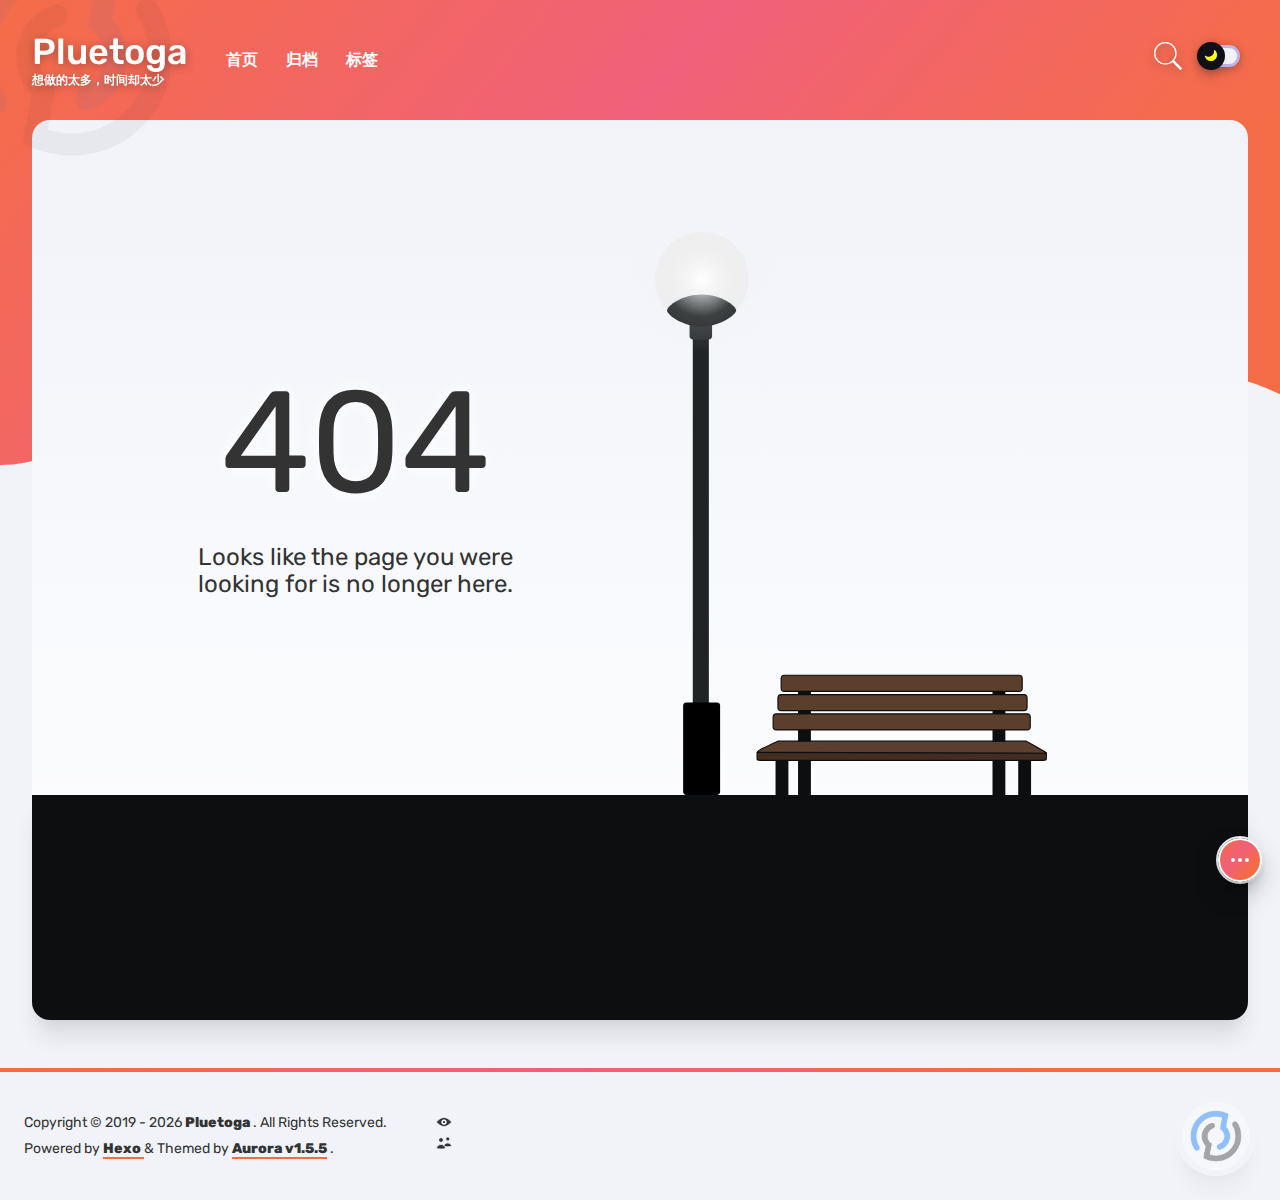
<file: archives/index.html>
<!DOCTYPE html><html lang="en"><head><!-- hexo injector head_begin start --><meta name="description" content="想做的太多，时间却太少"></meta><meta name="keywords" content="Pluetoga"></meta><meta name="author" content="Pluetoga"></meta><!-- hexo injector head_begin end --><meta charset="utf-8"><meta http-equiv="X-UA-Compatible" content="IE=edge"><meta name="viewport" content="width=device-width,initial-scale=1"><link rel="icon" href="/favicon.ico"><link href="/static/css/chunk-libs.eebac533.css" rel="stylesheet"><link href="/static/css/app.0d31776f.css" rel="stylesheet"><!-- hexo injector head_end start --><script rel="prefetch" async src="https://busuanzi.ibruce.info/busuanzi/2.3/busuanzi.pure.mini.js"></script><script rel="preload" src="https://cdn.bootcdn.net/ajax/libs/prism/1.23.0/components/prism-core.js" data-manual></script><script rel="preload" src="https://cdn.bootcdn.net/ajax/libs/prism/1.23.0/plugins/autoloader/prism-autoloader.js"></script><script rel="preload" src="https://cdn.bootcdn.net/ajax/libs/prism/1.23.0/plugins/toolbar/prism-toolbar.min.js"></script><script rel="preload" src="https://cdn.bootcdn.net/ajax/libs/prism/1.23.0/plugins/copy-to-clipboard/prism-copy-to-clipboard.min.js"></script><script rel="preload" src="https://cdn.bootcdn.net/ajax/libs/blueimp-md5/2.18.0/js/md5.min.js"></script><script rel="preload" src="https://cdn.bootcdn.net/ajax/libs/lodash.js/4.17.21/lodash.min.js"></script><link rel="stylesheet" href="https://cdn.bootcdn.net/ajax/libs/prism/1.23.0/themes/prism.min.css"/><link rel="stylesheet" href="https://cdn.bootcdn.net/ajax/libs/prism/1.23.0/plugins/toolbar/prism-toolbar.min.css"/><link rel="stylesheet" href="https://fonts.loli.net/css?family=Rubik" /><script rel="preload" src="https://cdn.bootcdn.net/ajax/libs/gitalk/1.7.2/gitalk.min.js"></script><link rel="stylesheet" href="https://cdn.bootcdn.net/ajax/libs/gitalk/1.7.2/gitalk.min.css"/><!-- hexo injector head_end end --><meta name="generator" content="Hexo 5.4.1"></head><body id="body-container"><noscript><strong>We're sorry but Aurora Blog doesn't work properly without JavaScript enabled. Please enable it to continue.</strong></noscript><div id="app"></div><script>(function(e){function t(t){for(var a,n,u=t[0],i=t[1],c=t[2],l=0,p=[];l<u.length;l++)n=u[l],Object.prototype.hasOwnProperty.call(o,n)&&o[n]&&p.push(o[n][0]),o[n]=0;for(a in i)Object.prototype.hasOwnProperty.call(i,a)&&(e[a]=i[a]);f&&f(t);while(p.length)p.shift()();return s.push.apply(s,c||[]),r()}function r(){for(var e,t=0;t<s.length;t++){for(var r=s[t],a=!0,n=1;n<r.length;n++){var u=r[n];0!==o[u]&&(a=!1)}a&&(s.splice(t--,1),e=i(i.s=r[0]))}return e}var a={},n={runtime:0},o={runtime:0},s=[];function u(e){return i.p+"static/js/"+({404:"404",about:"about",archives:"archives",categories:"categories",page:"page",post:"post",result:"result",tags:"tags"}[e]||e)+"."+{404:"00d640a8",about:"024aacd1",archives:"574ac664",categories:"90aa5475",page:"a02618ad",post:"cebfbaa4",result:"39470350",tags:"2ad613f5"}[e]+".js"}function i(t){if(a[t])return a[t].exports;var r=a[t]={i:t,l:!1,exports:{}};return e[t].call(r.exports,r,r.exports,i),r.l=!0,r.exports}i.e=function(e){var t=[],r={404:1,about:1,archives:1,categories:1,page:1,post:1,result:1,tags:1};n[e]?t.push(n[e]):0!==n[e]&&r[e]&&t.push(n[e]=new Promise((function(t,r){for(var a="static/css/"+({404:"404",about:"about",archives:"archives",categories:"categories",page:"page",post:"post",result:"result",tags:"tags"}[e]||e)+"."+{404:"1a6cd5bd",about:"32dfa3b0",archives:"c0d49bd5",categories:"10e2be12",page:"749ad047",post:"9f951a60",result:"10e2be12",tags:"10e2be12"}[e]+".css",o=i.p+a,s=document.getElementsByTagName("link"),u=0;u<s.length;u++){var c=s[u],l=c.getAttribute("data-href")||c.getAttribute("href");if("stylesheet"===c.rel&&(l===a||l===o))return t()}var p=document.getElementsByTagName("style");for(u=0;u<p.length;u++){c=p[u],l=c.getAttribute("data-href");if(l===a||l===o)return t()}var f=document.createElement("link");f.rel="stylesheet",f.type="text/css",f.onload=t,f.onerror=function(t){var a=t&&t.target&&t.target.src||o,s=new Error("Loading CSS chunk "+e+" failed.\n("+a+")");s.code="CSS_CHUNK_LOAD_FAILED",s.request=a,delete n[e],f.parentNode.removeChild(f),r(s)},f.href=o;var d=document.getElementsByTagName("head")[0];d.appendChild(f)})).then((function(){n[e]=0})));var a=o[e];if(0!==a)if(a)t.push(a[2]);else{var s=new Promise((function(t,r){a=o[e]=[t,r]}));t.push(a[2]=s);var c,l=document.createElement("script");l.charset="utf-8",l.timeout=120,i.nc&&l.setAttribute("nonce",i.nc),l.src=u(e);var p=new Error;c=function(t){l.onerror=l.onload=null,clearTimeout(f);var r=o[e];if(0!==r){if(r){var a=t&&("load"===t.type?"missing":t.type),n=t&&t.target&&t.target.src;p.message="Loading chunk "+e+" failed.\n("+a+": "+n+")",p.name="ChunkLoadError",p.type=a,p.request=n,r[1](p)}o[e]=void 0}};var f=setTimeout((function(){c({type:"timeout",target:l})}),12e4);l.onerror=l.onload=c,document.head.appendChild(l)}return Promise.all(t)},i.m=e,i.c=a,i.d=function(e,t,r){i.o(e,t)||Object.defineProperty(e,t,{enumerable:!0,get:r})},i.r=function(e){"undefined"!==typeof Symbol&&Symbol.toStringTag&&Object.defineProperty(e,Symbol.toStringTag,{value:"Module"}),Object.defineProperty(e,"__esModule",{value:!0})},i.t=function(e,t){if(1&t&&(e=i(e)),8&t)return e;if(4&t&&"object"===typeof e&&e&&e.__esModule)return e;var r=Object.create(null);if(i.r(r),Object.defineProperty(r,"default",{enumerable:!0,value:e}),2&t&&"string"!=typeof e)for(var a in e)i.d(r,a,function(t){return e[t]}.bind(null,a));return r},i.n=function(e){var t=e&&e.__esModule?function(){return e["default"]}:function(){return e};return i.d(t,"a",t),t},i.o=function(e,t){return Object.prototype.hasOwnProperty.call(e,t)},i.p="/",i.oe=function(e){throw console.error(e),e};var c=window["webpackJsonp"]=window["webpackJsonp"]||[],l=c.push.bind(c);c.push=t,c=c.slice();for(var p=0;p<c.length;p++)t(c[p]);var f=l;r()})([]);</script><script src="/static/js/chunk-libs.dc6146cd.js"></script><script src="/static/js/app.6d2c358d.js"></script></body></html>
</file>
<file: static/css/app.0d31776f.css>
:root{--max-width:1600px;--gap:2rem;--main-gradient:linear-gradient(130deg,#B24592,#F15F79 41.07%,#f46b45 76.05%);--theme-transition:all 250ms ease}

.theme-light{--background-primary:#f1f3f9;--background-primary-alt:#fafafa;--background-secondary:#fff;--background-secondary-alt:#2e3236;--background-trans:rgba(0,0,0,0.15);--text-bright:#000;--text-normal:#333;--text-accent:#e93796;--text-sub-accent:#547ce7;--text-faint:#b2b2b2;--text-dim:#858585;--text-title-h1:#333;--text-title-h2:#333;--text-title-h3:#333;--text-title-h4:#333;--text-title-h5:#333;--text-link:#b4b4b4;--text-a:#db4d52;--text-a-hover:#db4d52;--bg-accent-55:#333333;--bg-sub-accent-55:rgba(13,185,215,0.55);--bg-accent-05:rgb(0 0 0 / 10%);--strong-gradient:linear-gradient(62deg,#F15F79,#f46b45)!important;--gradient-cover:linear-gradient(90deg,hsla(0,0%,98%,0),hsla(0,0%,98%,0.013) 8.1%,hsla(0,0%,98%,0.049) 15.5%,hsla(0,0%,98%,0.104) 22.5%,hsla(0,0%,98%,0.175) 29%,hsla(0,0%,98%,0.259) 35.3%,hsla(0,0%,98%,0.352) 41.2%,hsla(0,0%,98%,0.45) 47.1%,hsla(0,0%,98%,0.55) 52.9%,hsla(0,0%,98%,0.648) 58.8%,hsla(0,0%,98%,0.741) 64.7%,hsla(0,0%,98%,0.825) 71%,hsla(0,0%,98%,0.896) 77.5%,hsla(0,0%,98%,0.951) 84.5%,hsla(0,0%,98%,0.987) 91.9%,var(--background-secondary));--article-cover:linear-gradient(180deg,hsla(0,0%,98%,0),hsla(0,0%,98%,0.013) 8.1%,hsla(0,0%,98%,0.049) 15.5%,hsla(0,0%,98%,0.104) 22.5%,hsla(0,0%,98%,0.175) 29%,hsla(0,0%,98%,0.259) 35.3%,hsla(0,0%,98%,0.352) 41.2%,hsla(0,0%,98%,0.45) 47.1%,hsla(0,0%,98%,0.55) 52.9%,hsla(0,0%,98%,0.648) 58.8%,hsla(0,0%,98%,0.741) 64.7%,hsla(0,0%,98%,0.825) 71%,hsla(0,0%,98%,0.896) 77.5%,hsla(0,0%,98%,0.951) 84.5%,hsla(0,0%,98%,0.987) 91.9%,var(--background-secondary));--accent-shadow:0 20px 25px -5px rgba(232,57,255,0.06),0 10px 10px -5px rgba(53,11,59,0.1);--sub-accent-shadow:0 20px 25px -5px rgba(71,190,255,0.06),0 10px 10px -5px rgba(11,42,59,0.1);--search-modal-key-gradient:linear-gradient(-225deg,#d5dbe4,#f8f8f8);--search-modal-key-shadow:inset 0 -2px 0 0 #cdcde6,inset 0 0 1px 1px #fff,0 1px 2px 1px rgba(30,35,90,0.4);--custom-quote-tip:#7343d5;--custom-quote-warning:#e98503;--custom-quote-danger:#dd2500;--custom-quote:#e93796}

.theme-dark,.theme-light{--trans-ease:all 250ms ease}

.theme-dark{--background-primary:#1a1a1a;--background-primary-alt:#0d0b12;--background-secondary:#212121;--background-secondary-alt:#0d0b12;--background-trans:hsla(0,0%,100%,0.15);--skeleton-bg:#2e2e2e;--skeleton-hl:#363636;--text-bright:#fff;--text-normal:#bebebe;--text-accent:#0fb6d6;--text-sub-accent:#f4569d;--text-dim:#6d6d6d;--text-faint:#7aa2f7;--text-title-h1:var(--text-accent);--text-title-h2:#cbdbe5;--text-title-h3:#cbdbe5;--text-title-h4:#cbdbe5;--text-title-h5:#cbdbe5;--text-link:#b4b4b4;--text-a:#6bcafb;--text-a-hover:#6bcafb;--bg-sub-accent-55:rgba(244,86,157,0.55);--bg-accent-55:#333333;--bg-accent-05:rgba(14,210,247,0.05);--strong-gradient:linear-gradient(62deg,#F15F79,#f46b45)!important;--gradient-cover:linear-gradient(90deg,rgba(33,33,33,0),rgba(33,33,33,0.013) 8.1%,rgba(33,33,33,0.049) 15.5%,rgba(33,33,33,0.104) 22.5%,rgba(33,33,33,0.175) 29%,rgba(33,33,33,0.259) 35.3%,rgba(33,33,33,0.352) 41.2%,rgba(33,33,33,0.45) 47.1%,rgba(33,33,33,0.55) 52.9%,rgba(33,33,33,0.648) 58.8%,rgba(33,33,33,0.741) 64.7%,rgba(33,33,33,0.825) 71%,rgba(33,33,33,0.896) 77.5%,rgba(33,33,33,0.951) 84.5%,rgba(33,33,33,0.987) 91.9%,var(--background-secondary));--article-cover:linear-gradient(180deg,rgba(33,33,33,0),rgba(33,33,33,0.013) 8.1%,rgba(33,33,33,0.049) 15.5%,rgba(33,33,33,0.104) 22.5%,rgba(33,33,33,0.175) 29%,rgba(33,33,33,0.259) 35.3%,rgba(33,33,33,0.352) 41.2%,rgba(33,33,33,0.45) 47.1%,rgba(33,33,33,0.55) 52.9%,rgba(33,33,33,0.648) 58.8%,rgba(33,33,33,0.741) 64.7%,rgba(33,33,33,0.825) 71%,rgba(33,33,33,0.896) 77.5%,rgba(33,33,33,0.951) 84.5%,rgba(33,33,33,0.987) 91.9%,var(--background-secondary));--accent-shadow:0 20px 25px -5px rgba(11,42,59,0.35),0 10px 10px -5px rgba(11,42,59,0.14);--sub-accent-shadow:0 20px 25px -5px rgba(53,11,59,0.35),0 10px 10px -5px rgba(53,11,59,0.14);--search-modal-key-gradient:linear-gradient(-225deg,#3f3e3e,#2c2c2c);--search-modal-key-shadow:inset 0 -2px 0 0 #363636,inset 0 0 1px 1px #2e2e2e,0 1px 2px 1px rgba(30,35,90,0.4);--custom-quote-tip:#8d53ff;--custom-quote-warning:#cbcb00;--custom-quote-danger:#dd2500;--custom-quote:#5dc3d9}.ob-text-bright{color:var(--text-bright)}.ob-drop-shadow{filter:drop-shadow(0 2px 5px rgba(0,0,0,.3))}.ob-hz-thumbnail{max-width:120%}.ob-gradient-plate{width:calc(100% - .5rem);height:calc(100% - .5rem);margin:.25rem}.ob-gradient-cut-plate{top:8%;width:calc(100% - .5rem);height:calc(92% - .5rem);margin:.25rem}.ob-avatar{height:7rem;width:7rem}.footer-avatar,.ob-avatar{margin:0;--tw-shadow:0 20px 25px -5px rgba(0,0,0,0.1),0 10px 10px -5px rgba(0,0,0,0.04);box-shadow:var(--tw-ring-offset-shadow,0 0 transparent),var(--tw-ring-shadow,0 0 transparent),var(--tw-shadow)}.footer-avatar{height:5rem;opacity:.4;width:5rem}.diamond-avatar{-webkit-clip-path:polygon(50% 3%,91% 25%,91% 75%,50% 97%,9% 75%,9% 25%);clip-path:polygon(50% 3%,91% 25%,91% 75%,50% 97%,9% 75%,9% 25%)}.circle-avatar{border-radius:9999px}.circle-avatar,.rounded-avatar{border-color:var(--background-primary);border-width:6px}.rounded-avatar{border-radius:1rem}.animation-text{-webkit-background-clip:text;-webkit-text-fill-color:transparent;-webkit-box-decoration-break:clone;background-color:#ccc;background-image:linear-gradient(90deg,#ccc,#fff,#ccc);-webkit-animation:SkeletonLoading 1.5s ease-in-out 0s infinite normal none running;animation:SkeletonLoading 1.5s ease-in-out 0s infinite normal none running}.inverted-main-grid,.main-grid{display:flex;flex-direction:column}@media (min-width:1024px){.main-grid{display:grid;gap:var(--gap);grid-template-columns:minmax(0,1fr) 320px}.inverted-main-grid{display:grid;gap:var(--gap);grid-template-columns:245px minmax(0,1fr)}}.tab{background-color:var(--background-secondary);border-radius:1rem;display:flex;flex-direction:row;flex-wrap:wrap;margin-bottom:2rem;overflow-y:hidden;padding-left:1.5rem;padding-right:3rem;--tw-shadow:0 4px 6px -1px rgba(0,0,0,0.1),0 2px 4px -1px rgba(0,0,0,0.06);box-shadow:var(--tw-ring-offset-shadow,0 0 transparent),var(--tw-ring-shadow,0 0 transparent),var(--tw-shadow);height:3.5rem;transition:height .4s ease}.tab.expanded-tab{overflow-y:initial;height:auto}.tab li{cursor:pointer;margin-top:1rem;margin-bottom:1rem;margin-right:.75rem}.tab li:hover{opacity:.5}.tab li.active{--tw-shadow:0 10px 15px -3px rgba(0,0,0,0.1),0 4px 6px -2px rgba(0,0,0,0.05);box-shadow:var(--tw-ring-offset-shadow,0 0 transparent),var(--tw-ring-shadow,0 0 transparent),var(--tw-shadow);--tw-text-opacity:1;color:rgba(255,255,255,var(--tw-text-opacity));text-shadow:0 2px 2px rgba(0,0,0,.5)}.tab li span{background-color:var(--background-primary);border-top-left-radius:.375rem;border-bottom-left-radius:.375rem;font-size:.875rem;line-height:1.25rem;padding-top:.5rem;padding-bottom:.5rem;padding-left:.75rem;padding-right:.75rem;text-align:center;white-space:nowrap}.tab li span.first-tab{border-radius:.375rem;padding-left:1.5rem;padding-right:1.5rem}.tab li b{background-color:var(--background-primary);border-top-right-radius:.375rem;border-bottom-right-radius:.375rem;font-size:.875rem;line-height:1.25rem;opacity:.7;padding-top:.5rem;padding-bottom:.5rem;padding-left:.5rem;padding-right:.5rem;text-align:center;color:var(--text-accent);white-space:nowrap}.tab-expander{cursor:pointer;position:absolute;top:1.25rem;right:1.25rem;stroke:currentColor;color:var(--text-bright);opacity:.8}.tab-expander:hover{opacity:.5}.tab-expander svg{transition:transform .4s ease}.tab-expander.expanded svg{transform:rotate(180deg)}#loading-bar-wrapper #nprogress{pointer-events:none}#loading-bar-wrapper #nprogress .bar{background:var(--main-gradient);position:absolute;z-index:3000;top:0;left:0;width:100%;height:8px}#loading-bar-wrapper #nprogress .peg{display:none;position:absolute;right:0;width:100px;height:8px;opacity:0;box-shadow:none;transform:rotate(3deg) translateY(-4px)}#loading-bar-wrapper #nprogress .spinner{display:block;position:fixed;z-index:3000;top:15px;right:15px}#loading-bar-wrapper #nprogress .spinner-icon{width:18px;height:18px;box-sizing:border-box;border:2px solid transparent;border-top-color:var(--text-accent);border-left-color:var(--text-accent);border-radius:50%;-webkit-animation:nprogress-spinner .4s linear infinite;animation:nprogress-spinner .4s linear infinite}@-webkit-keyframes nprogress-spinner{to{-webkit-transform:rotate(1turn)}0%{transform:rotate(0)}to{transform:rotate(1turn)}}#loading-bar-wrapper{position:fixed;width:100px;top:8px;left:50%;transform:translateX(-50%);height:8px;border-radius:8px;z-index:2000;background:transparent;overflow:hidden}#loading-bar-wrapper.nprogress-custom-parent{background:var(--background-secondary);box-shadow:0 1px 2px 0 rgba(0,0,0,.1)}a:hover{opacity:.5}a{transition-property:all;transition-timing-function:cubic-bezier(.4,0,.2,1);transition-duration:.15s}

/*! tailwindcss v2.1.2 | MIT License | https://tailwindcss.com */

/*! modern-normalize v1.1.0 | MIT License | https://github.com/sindresorhus/modern-normalize */html{-moz-tab-size:4;-o-tab-size:4;tab-size:4;line-height:1.15;-webkit-text-size-adjust:100%}body{margin:0;font-family:system-ui,-apple-system,Segoe UI,Roboto,Helvetica,Arial,sans-serif,Apple Color Emoji,Segoe UI Emoji}hr{height:0;color:inherit}abbr[title]{-webkit-text-decoration:underline dotted;text-decoration:underline dotted}b,strong{font-weight:bolder}code,kbd,pre,samp{font-family:ui-monospace,SFMono-Regular,Consolas,Liberation Mono,Menlo,monospace;font-size:1em}small{font-size:80%}sub,sup{font-size:75%;line-height:0;position:relative;vertical-align:baseline}sub{bottom:-.25em}sup{top:-.5em}table{text-indent:0;border-color:inherit}button,input,optgroup,select,textarea{font-family:inherit;font-size:100%;line-height:1.15;margin:0}button,select{text-transform:none}[type=button],[type=reset],button{-webkit-appearance:button}legend{padding:0}progress{vertical-align:baseline}[type=search]{-webkit-appearance:textfield;outline-offset:-2px}summary{display:list-item}blockquote,dd,dl,figure,h1,h2,h3,h4,h5,h6,hr,p,pre{margin:0}button{background-color:transparent;background-image:none}button:focus{outline:1px dotted;outline:5px auto -webkit-focus-ring-color}fieldset,ol,ul{margin:0;padding:0}ol,ul{list-style:none}html{font-family:ui-sans-serif,system-ui,-apple-system,BlinkMacSystemFont,Segoe UI,Roboto,Helvetica Neue,Arial,Noto Sans,sans-serif,Apple Color Emoji,Segoe UI Emoji,Segoe UI Symbol,Noto Color Emoji;line-height:1.5}body{font-family:inherit;line-height:inherit}*,:after,:before{box-sizing:border-box;border-width:0;border-style:solid;border-color:#e5e7eb}hr{border-top-width:1px}img{border-style:solid}textarea{resize:vertical}input::-moz-placeholder,textarea::-moz-placeholder{opacity:1;color:#9ca3af}input:-ms-input-placeholder,textarea:-ms-input-placeholder{opacity:1;color:#9ca3af}input::placeholder,textarea::placeholder{opacity:1;color:#9ca3af}button{cursor:pointer}table{border-collapse:collapse}h1,h2,h3,h4,h5,h6{font-size:inherit;font-weight:inherit}a{color:inherit;text-decoration:inherit}button,input,optgroup,select,textarea{padding:0;line-height:inherit;color:inherit}code,kbd,pre,samp{font-family:ui-monospace,SFMono-Regular,Menlo,Monaco,Consolas,Liberation Mono,Courier New,monospace}audio,canvas,embed,iframe,img,object,svg,video{display:block;vertical-align:middle}img,video{max-width:100%;height:auto}.container{width:100%}@media (min-width:640px){.container{max-width:640px}}@media (min-width:768px){.container{max-width:768px}}@media (min-width:1024px){.container{max-width:1024px}}@media (min-width:1280px){.container{max-width:1280px}}@media (min-width:1536px){.container{max-width:1536px}}.article-container{border-radius:1rem;height:100%;list-style-type:none;position:relative}.article-container:hover .article-tag{transform:translateY(-60%)}.article-container:hover .article,.article-container:hover .feature-article{transform:scale(1.015)}.article-container .article-tag{border-radius:.375rem;display:flex;align-items:flex-start;font-weight:700;font-size:.875rem;line-height:1.25rem;padding-left:.25rem;padding-right:.25rem;padding-top:.25rem;padding-bottom:.75rem;position:absolute;left:1.5rem;top:-.25rem;--tw-shadow:0 10px 15px -3px rgba(0,0,0,0.1),0 4px 6px -2px rgba(0,0,0,0.05);box-shadow:var(--tw-ring-offset-shadow,0 0 transparent),var(--tw-ring-shadow,0 0 transparent),var(--tw-shadow);--tw-text-opacity:1;color:rgba(255,255,255,var(--tw-text-opacity));text-transform:uppercase;--tw-translate-x:0;--tw-translate-y:0;--tw-rotate:0;--tw-skew-x:0;--tw-skew-y:0;--tw-scale-x:1;--tw-scale-y:1;transform:translateX(var(--tw-translate-x)) translateY(var(--tw-translate-y)) rotate(var(--tw-rotate)) skewX(var(--tw-skew-x)) skewY(var(--tw-skew-y)) scaleX(var(--tw-scale-x)) scaleY(var(--tw-scale-y));background:var(--main-gradient);z-index:0;transition:transform .2s ease-in-out}.article-container .article-tag>b{border-radius:.25rem;padding-top:.25rem;padding-bottom:.25rem;padding-left:.75rem;padding-right:.75rem;stroke:currentColor;--tw-text-opacity:1;color:rgba(255,255,255,var(--tw-text-opacity));width:100%;height:100%;text-shadow:0 2px 2px rgba(0,0,0,.5);background:rgba(0,0,0,.5)}.article{background-color:var(--background-secondary);border-radius:1rem;display:grid;height:100%;overflow:hidden;position:relative;top:0;--tw-shadow:0 10px 15px -3px rgba(0,0,0,0.1),0 4px 6px -2px rgba(0,0,0,0.05);box-shadow:var(--tw-ring-offset-shadow,0 0 transparent),var(--tw-ring-shadow,0 0 transparent),var(--tw-shadow);z-index:10;grid-template-rows:repeat(3,minmax(0,1fr));transition:transform .2s ease-in-out}.article .article-thumbnail{position:relative;grid-row:span 1/span 1}.article .article-thumbnail img{background-repeat:no-repeat;background-size:cover;border-radius:1rem;display:block;height:120%;-o-object-fit:cover;object-fit:cover;position:absolute;width:100%;z-index:20}.article .article-thumbnail .thumbnail-screen{height:120%;opacity:.4;pointer-events:none;position:absolute;left:0;width:100%;z-index:30;max-width:120%;mix-blend-mode:screen}.article .article-thumbnail:after{pointer-events:none;content:"";position:absolute;z-index:35;top:13%;left:0;height:120%;width:100%;background:var(--article-cover)}.article .article-content{background-color:transparent;display:flex;flex-direction:column;padding-left:1.5rem;padding-right:1.5rem;padding-bottom:1.5rem;position:relative;z-index:40;grid-row:span 2/span 2}.article .article-content span{filter:drop-shadow(0 2px 1px rgba(0,0,0,.1))}.article .article-content span b{font-size:.75rem;line-height:1rem;color:var(--text-accent);text-transform:uppercase}.article .article-content span ul{display:inline-flex;font-size:.75rem;line-height:1rem;padding-left:1rem}.article .article-content span ul li{margin-right:.75rem}.article .article-content h1{font-weight:800;font-size:1.5rem;line-height:2rem;margin-bottom:1.5rem;color:var(--text-bright)}@media (min-width:1024px){.article .article-content h1{margin-top:1rem;margin-bottom:2rem}}.article .article-content p{font-size:.875rem;line-height:1.25rem;margin-bottom:.5rem;padding-bottom:1rem}@media (min-width:1024px){.article .article-content p{font-size:1rem;line-height:1.5rem;margin-bottom:.5rem;padding-bottom:1.5rem}}.article .article-content .article-footer{display:flex;align-items:flex-end;align-content:flex-end;justify-content:flex-start;flex:1 1 0%;font-size:.875rem;line-height:1.25rem;width:100%}.article .article-content .article-footer img{border-radius:9999px;margin-right:.5rem;height:28px;width:28px}.feature-article{background-color:var(--background-secondary);border-radius:1rem;display:grid;overflow:hidden;position:relative;top:0;--tw-shadow:0 10px 15px -3px rgba(0,0,0,0.1),0 4px 6px -2px rgba(0,0,0,0.05);box-shadow:var(--tw-ring-offset-shadow,0 0 transparent),var(--tw-ring-shadow,0 0 transparent),var(--tw-shadow);z-index:10;grid-template-rows:repeat(3,minmax(0,1fr))}@media (min-width:1024px){.feature-article{height:28rem;width:100%;grid-template-columns:repeat(2,minmax(0,1fr));grid-template-rows:none}}.feature-article{transition:transform .2s ease-in-out}.feature-article .feature-thumbnail{position:relative;grid-row:span 1/span 1}@media (min-width:1024px){.feature-article .feature-thumbnail{grid-row:auto}}.feature-article .feature-thumbnail img{background-repeat:no-repeat;background-size:cover;display:block;height:120%;-o-object-fit:cover;object-fit:cover;position:absolute;left:0;width:100%;z-index:20}@media (min-width:1024px){.feature-article .feature-thumbnail img{height:28rem;width:120%}}.feature-article .feature-thumbnail span{height:120%;opacity:.4;pointer-events:none;position:absolute;left:0;width:100%;z-index:30}@media (min-width:1024px){.feature-article .feature-thumbnail span{height:28rem;width:120%}}.feature-article .feature-thumbnail:after{pointer-events:none;content:"";position:absolute;z-index:35;left:71%;top:0;height:100%;width:50%;background:var(--gradient-cover)}.feature-article .feature-content{display:flex;flex-direction:column;padding-left:1.5rem;padding-right:1.5rem;padding-bottom:1.5rem;position:relative;z-index:40;grid-row:span 2/span 2}@media (min-width:1024px){.feature-article .feature-content{padding:3rem;grid-row:auto}}.feature-article .feature-content b{color:var(--text-accent);text-transform:uppercase}.feature-article .feature-content ul{display:inline-flex;padding-left:1rem}.feature-article .feature-content ul li{margin-right:.75rem}.feature-article .feature-content h1{font-weight:800;font-size:1.5rem;line-height:2rem;margin-bottom:1.5rem;color:var(--text-bright)}@media (min-width:1024px){.feature-article .feature-content h1{font-size:2.25rem;line-height:2.5rem;margin-top:1rem;margin-bottom:2rem}}.feature-article .feature-content p{font-size:1rem;line-height:1.5rem;margin-bottom:.5rem;padding-bottom:1rem}@media (min-width:1024px){.feature-article .feature-content p{font-size:1.125rem;line-height:1.75rem;margin-bottom:.5rem;padding-bottom:1.5rem}}.feature-article .feature-content .article-footer{display:flex;align-items:flex-end;align-content:flex-end;justify-content:flex-start;flex:1 1 0%;font-size:.875rem;line-height:1.25rem;width:100%}.feature-article .feature-content .article-footer img{border-radius:9999px;margin-right:.5rem;height:28px;width:28px}.thumbnail-screen{max-width:120%;mix-blend-mode:screen}@media (max-width:1023px){.feature-article>div:first-of-type:after{top:13%;left:0;height:120%;width:100%;background:var(--article-cover)}}.post-html{background-color:var(--background-secondary);border-radius:1rem;margin-bottom:2rem;padding:1rem;--tw-shadow:0 20px 25px -5px rgba(0,0,0,0.1),0 10px 10px -5px rgba(0,0,0,0.04);box-shadow:var(--tw-ring-offset-shadow,0 0 transparent),var(--tw-ring-shadow,0 0 transparent),var(--tw-shadow)}@media (min-width:1024px){.post-html{margin-bottom:0;padding:3.5rem}}.post-html h1,.post-html h2{display:flex;align-items:center;margin-bottom:1rem;padding-bottom:.5rem;padding-top:1.75rem;position:relative;color:var(--text-bright);font-weight:600}.post-html h1:after,.post-html h2:after{border-radius:9999px;height:.25rem;position:absolute;bottom:0;width:6rem;content:"";background:var(--main-gradient)}.post-html h1{font-size:1.875rem;line-height:2.25rem}@media (min-width:1024px){.post-html h1{font-size:2.25rem;line-height:2.5rem}}.post-html h2{font-size:1.5rem;line-height:2rem}@media (min-width:1024px){.post-html h2{font-size:1.875rem;line-height:2.25rem}}.post-html h3{font-size:1.25rem;line-height:1.75rem;color: var(--text-bright);font-weight: 600;margin-top: 1.5rem;}@media (min-width:1024px){.post-html h3{font-size:1.5rem;line-height:2rem;color: var(--text-bright);font-weight: 600;}}.post-html h3::before {content: "#";padding-right: .5em;color: #F15F79;};.post-html h4{font-size:1.125rem;line-height:1.75rem;padding-top: 1rem;color: var(--text-bright);font-weight: 600;margin-bottom: 1.5rem;}@media (min-width:1024px){.post-html h4{font-size:1.25rem;line-height:1.75rem;padding-top: 1rem;color: var(--text-bright);font-weight: 600;}}.post-html h4::before {content: "#";padding-right: .5em;color: #00c6ff;};.post-html h5{font-size:1rem;line-height:1.5rem}@media (min-width:1024px){.post-html h5{font-size:1.125rem;line-height:1.75rem}}.post-html h6{font-size:1rem;line-height:1.5rem}.post-html p{margin-top:1.5rem;margin-bottom:1.5rem}.post-html ul{margin:1.5rem 0}.post-html ul ul{position:relative;margin:0}.post-html ul>li>ul:before{content:"";border-left:1px solid var(--text-accent);position:absolute;opacity:.35;left:-1em;top:0;bottom:0}.post-html ol li,.post-html ul li{margin-left:2rem}.post-html ol ul,.post-html ol ul ul,.post-html ul,.post-html ul ul,.post-html ul ul ul{list-style:none}.post-html li>p{display:inline-block;margin-top:0;margin-bottom:0}.post-html ul li:before{content:"•";color:var(--text-sub-accent);display:inline-block;width:1em;margin-left:-1.15em;padding:0;font-weight:700;text-shadow:0 0 .5em var(--accent-2)}.post-html ul ul li:before,.post-html ul ul ul li:before{content:"•"}.post-html ol{list-style:none;counter-reset:li}.post-html ol>li{counter-increment:li}.post-html ol>li:before,.post-html ul ol>li:before,.post-html ul ul ol>li:before,.post-html ul ul ul ol>li:before{content:"." counter(li);color:var(--text-accent);font-weight:400;display:inline-block;width:1em;margin-left:-1.5em;margin-right:.5em;text-align:right;direction:rtl;overflow:visible;word-break:keep-all;white-space:nowrap}.post-html blockquote{-webkit-margin-start:0;margin-inline-start:0}.post-html .custom-quote,.post-html blockquote{position:relative;padding:.5rem 1rem .5rem 2rem;color:var(--text-normal);border-top-right-radius:5px;border-bottom-right-radius:5px;margin-bottom:2em;margin-top:2em;margin-right:0!important;border-left:3px var(--text-accent) solid;border-top:transparent;border-bottom:transparent;border-right:transparent;background:linear-gradient(135deg,var(--background-primary),var(--background-primary) 41.07%,var(--background-secondary) 76.05%,var(--background-secondary))}.post-html .custom-quote:before,.post-html blockquote:before{content:"";position:absolute;top:0;left:0;height:2px;width:76%;background:linear-gradient(90deg,var(--text-accent),var(--background-secondary) 76.05%)}.post-html .custom-quote:after,.post-html blockquote:after{content:"";position:absolute;bottom:0;left:0;height:2px;width:45%;background:linear-gradient(90deg,var(--text-accent),var(--background-primary) 45%)}.post-html .custom-blockquote-svg,.post-html .custom-quote-svg{display:flex;justify-content:center;align-items:center;position:absolute;top:-.65rem;left:-1rem;height:2.3rem;width:2.3rem;fill:currentColor;stroke:var(--background-secondary);overflow:hidden}.post-html .custom-blockquote-svg svg,.post-html .custom-quote-svg svg{height:100%;width:100%}.post-html .custom-blockquote-svg{color:var(--text-accent)}.post-html .custom-quote.tip .custom-quote-svg{color:var(--custom-quote-tip)}.post-html .custom-quote.tip{border-left:3px solid var(--custom-quote-tip)!important}.post-html .custom-quote.tip .custom-quote-title{color:var(--custom-quote-tip)}.post-html .custom-quote.tip:after,.post-html .custom-quote.tip:before{background:linear-gradient(90deg,var(--custom-quote-tip),var(--background-primary))}.post-html .custom-quote.warning .custom-quote-svg{color:var(--custom-quote-warning)}.post-html .custom-quote.warning{border-left:3px solid var(--custom-quote-warning)!important}.post-html .custom-quote.warning .custom-quote-title{color:var(--custom-quote-warning)}.post-html .custom-quote.warning:after,.post-html .custom-quote.warning:before{background:linear-gradient(90deg,var(--custom-quote-warning),var(--background-primary))}.post-html .custom-quote.danger .custom-quote-svg{color:var(--custom-quote-danger)}.post-html .custom-quote.danger{border-left:3px solid var(--custom-quote-danger)!important}.post-html .custom-quote.danger .custom-quote-title{color:var(--custom-quote-danger)}.post-html .custom-quote.danger:after,.post-html .custom-quote.danger:before{background:linear-gradient(90deg,var(--custom-quote-danger),var(--background-primary))}.post-html .custom-details{border-radius:.75rem;padding:1rem;background:linear-gradient(135deg,var(--background-primary),var(--background-primary) 41.07%,var(--background-secondary) 76.05%,var(--background-secondary))}.post-html .custom-details summary{border-radius:.5rem;cursor:pointer;transition-property:all;transition-timing-function:cubic-bezier(.4,0,.2,1);transition-duration:.15s;-webkit-touch-callout:none;-webkit-user-select:none;-moz-user-select:none;-ms-user-select:none;user-select:none;padding:.5rem 1.2rem;background:linear-gradient(135deg,var(--bg-accent-55),transparent 46.07%);opacity:1}.post-html .custom-details summary:hover{opacity:.6}.post-html strong{-webkit-background-clip:text;-webkit-text-fill-color:transparent;padding:0 .1rem;color:#7aa2f7;background-color:#7aa2f7;background-image:var(--strong-gradient)}.post-html strong::-moz-selection{-webkit-text-fill-color:var(--text-faint)}.post-html strong::selection{-webkit-text-fill-color:var(--text-faint)}.post-html table{border-collapse:collapse;margin:1rem 0;display:block;overflow-x:auto}.post-html th{background-color:var(--background-secondary)}.post-html td,.post-html th{border:1px solid var(--background-primary-alt)!important}.post-html td,.post-html th{padding:.6em 1em}.post-html tr{border-top:1px solid var(--background-primary-alt)!important;background-color:var(--background-primary)}.post-html tr:nth-child(2n){background-color:var(--background-secondary)}.post-html em{color:#bb9af7!important;font-family:OperatorMonoSSmLig-Book,Rubik!important}.post-html a{-webkit-text-fill-color:var(--text-bright);background-position:0 100%;background-repeat:repeat-x;background-size:5px 5px;text-decoration:none;transition:all .35s ease;background-image:linear-gradient(180deg,#F15F79 0,#f46b45)}.post-html a strong{-webkit-background-clip:initial;-webkit-text-fill-color:initial;color:inherit;background-color:initial;background-image:none}.post-html a:hover{text-shadow:-1px -1px 2px var(--background-modifier-border),-1px 1px 2px var(--background-modifier-border),1px -1px 2px var(--background-modifier-border),1px 1px 2px var(--background-modifier-border);-webkit-text-fill-color:var(--text-bright);background-size:4px 50px}.post-html svg{display:inline-block}.post-html hr{position:relative;-webkit-margin-before:0;margin-block-start:0;-webkit-margin-after:0;margin-block-end:0;border:none;height:1px;padding:2.5em 0}.post-html hr:before{content:"§";display:inline-block;position:absolute;left:50%;transform:translate(-50%,-44%) rotate(60deg);transform-origin:50% 50%;padding:.25rem;color:var(--text-sub-accent);background-color:var(--background-secondary);z-index:10;border-radius:60%}.post-html hr:after{position:absolute;content:"";top:0;left:50%;transform:translateX(-50%);background:var(--main-gradient);height:3px;width:26%;border-radius:9999px;opacity:.26;margin:2.5em auto}.post-html pre{overflow:auto!important;overflow-wrap:normal!important}.post-html pre code{padding:0}.post-html code{color:var(--text-normal);margin:0;font-size:.85em;border-radius:3px;overflow-wrap:break-word;background-color:var(--bg-accent-05);word-wrap:break-word;padding:.1rem .3rem;border-radius:.3rem;color:var(--text-sub-accent)!important}.post-header{margin-bottom:1rem}.post-header .post-labels{position:relative;bottom:-.375rem}.post-header .post-labels>b{border-radius:.375rem;display:inline-flex;font-size:.75rem;line-height:1rem;opacity:.9;padding:.125rem;--tw-text-opacity:1;color:rgba(255,255,255,var(--tw-text-opacity));text-transform:uppercase;text-shadow:0 2px 2px rgba(0,0,0,.5)}.post-header .post-labels ul{display:inline-flex;padding-left:.5rem}.post-header .post-labels ul li{font-size:.875rem;line-height:1.25rem;margin-right:.75rem;opacity:.7;--tw-text-opacity:1;color:rgba(255,255,255,var(--tw-text-opacity));text-shadow:0 2px 2px rgba(0,0,0,.5)}.post-header .post-title{margin-top:.5rem;margin-bottom:1rem;font-size:clamp(1.2rem,calc(1rem + 3.5vw),4rem);text-shadow:0 2px 2px rgba(0,0,0,.5);line-height:1.1}.post-header .post-stats{display:none;flex-direction:row;font-size:.875rem;line-height:1.25rem;margin-right:1rem}@media (min-width:1024px){.post-header .post-stats{display:flex;font-size:1rem;line-height:1.5rem}}.post-header .post-stats>span{opacity:.8;padding-right:1rem;stroke:currentColor;--tw-text-opacity:1;color:rgba(255,255,255,var(--tw-text-opacity))}.post-footer,.post-header .post-stats>span{display:flex;flex-direction:row;align-items:center}.post-footer{justify-content:flex-start;font-size:.875rem;line-height:1.25rem;margin-right:1rem}@media (min-width:1024px){.post-footer{font-size:1rem;line-height:1.5rem}}.post-footer img{border-radius:9999px;margin-right:.5rem;height:28px;width:28px}.sidebar-box{background-color:var(--background-secondary);border-radius:1rem;margin-bottom:2rem;padding:2rem;position:relative;--tw-shadow:0 20px 25px -5px rgba(0,0,0,0.1),0 10px 10px -5px rgba(0,0,0,0.04);box-shadow:var(--tw-ring-offset-shadow,0 0 transparent),var(--tw-ring-shadow,0 0 transparent),var(--tw-shadow);width:100%}.modal--active{overflow:hidden!important}#search-modal{--search-modal-height:600px;--search-modal-searchbox-height:56px;--search-modal-spacing:12px;--search-modal-footer-height:44px;height:100vh;position:fixed;top:0;left:0;width:100vw;transition-property:background-color,border-color,color,fill,stroke;transition-timing-function:cubic-bezier(.4,0,.2,1);transition-duration:.15s;background-color:rgba(26,26,26,.8);z-index:250}#search-modal .search-container{background-color:var(--background-primary);border-radius:1rem;margin-right:.5rem;margin-left:.5rem;margin-top:4rem;margin-bottom:auto;max-width:36rem;position:relative;--tw-shadow:0 25px 50px -12px rgba(0,0,0,0.25);box-shadow:var(--tw-ring-offset-shadow,0 0 transparent),var(--tw-ring-shadow,0 0 transparent),var(--tw-shadow)}@media (min-width:1024px){#search-modal .search-container{margin-right:auto;margin-left:auto}}#search-modal .search-form{background-color:var(--background-secondary);border-color:var(--text-accent);border-radius:.75rem;border-width:2px;display:flex;align-items:center;height:3.5rem;padding-top:0;padding-bottom:0;padding-left:.75rem;padding-right:.75rem;position:relative;--tw-shadow:0 4px 6px -1px rgba(0,0,0,0.1),0 2px 4px -1px rgba(0,0,0,0.06);box-shadow:var(--tw-ring-offset-shadow,0 0 transparent),var(--tw-ring-shadow,0 0 transparent),var(--tw-shadow);width:100%}#search-modal .search-form button:hover{color:var(--search-modal-highlight)}#search-modal .search-input{background-color:transparent;flex:1 1 0%;height:100%;font-size:1.25rem;line-height:1.75rem;outline:2px solid transparent;outline-offset:2px;padding-left:.5rem;width:80%}#search-modal .search-btn,#search-modal .search-input{-webkit-appearance:none;-moz-appearance:none;appearance:none;border-width:0;--tw-text-opacity:1;color:rgba(156,163,175,var(--tw-text-opacity))}#search-modal .search-btn{background-image:none;border-radius:9999px;cursor:pointer;padding:.125rem}#search-modal .search-dropdown{margin-top:.5rem;overflow-y:auto;padding-left:1rem;padding-right:1rem;min-height:var(--search-modal-spacing);max-height:calc(var(--search-modal-height) - var(--search-modal-searchbox-height) - var(--search-modal-spacing) - var(--search-modal-footer-height));scrollbar-color:var(--search-modal-muted-color) var(--search-modal-background);scrollbar-width:thin}#search-modal .search-hit-label{background-color:var(--background-primary);font-weight:600;font-size:.875rem;line-height:1.25rem;padding-left:.25rem;padding-right:.25rem;padding-top:.5rem;padding-bottom:.5rem;position:sticky;top:0;color:var(--text-accent);z-index:10}#search-modal .search-hit{border-radius:.25rem;display:flex;padding-bottom:.5rem;position:relative}#search-modal .search-hit:last-of-type{padding-bottom:1rem}#search-modal .search-hit a{background-color:var(--background-secondary);border-color:var(--background-secondary);border-radius:.5rem;border-width:2px;box-sizing:border-box;display:block;padding-left:.75rem;--tw-shadow:0 4px 6px -1px rgba(0,0,0,0.1),0 2px 4px -1px rgba(0,0,0,0.06);box-shadow:var(--tw-ring-offset-shadow,0 0 transparent),var(--tw-ring-shadow,0 0 transparent),var(--tw-shadow);width:100%}#search-modal .search-hit.active a{border-color:var(--text-accent)}#search-modal .search-hit-container{display:flex;align-items:center;height:3.5rem;padding-right:.75rem;color:var(--text-normal)}#search-modal .search-hit-icon{stroke-width:2;color:var(--text-dim)}#search-modal .search-hit-content-wrapper{display:flex;flex-direction:column;justify-content:center;flex:1 1 auto;font-weight:500;margin-left:.5rem;margin-right:.5rem;overflow:hidden;position:relative;text-overflow:ellipsis;white-space:nowrap;width:80%}#search-modal .search-hit-title{font-size:.875rem;line-height:1.25rem;overflow:hidden;text-overflow:ellipsis;white-space:nowrap;width:91.666667%}#search-modal .search-hit-title mark{background-color:var(--text-accent)}#search-modal .search-hit-path{font-size:.75rem;line-height:1rem;color:var(--text-dim)}#search-modal .search-hit-action{display:flex;align-items:center;height:22px;width:22px}#search-modal .search-footer{background-color:var(--background-secondary);border-bottom-right-radius:1rem;border-bottom-left-radius:1rem;display:flex;flex-direction:row-reverse;align-items:center;justify-content:space-between;height:2.75rem;padding-left:.75rem;padding-right:.75rem;position:relative;-webkit-user-select:none;-moz-user-select:none;-ms-user-select:none;user-select:none;width:100%;box-shadow:0 -1px 0 0,0 -3px 6px 0 #363636 rgba(30,35,90,.12);z-index:300}#search-modal .search-logo a{display:flex;align-items:center;justify-items:center;text-decoration:none}#search-modal .search-label{font-size:.75rem;line-height:1rem;margin-right:.5rem;color:var(--text-dim)}#search-modal .search-commands{display:none;list-style-type:none;margin:0;padding:0;color:var(--text-dim)}@media (min-width:1024px){#search-modal .search-commands{display:flex}}#search-modal .search-commands li{display:flex;align-items:center;margin-right:.5rem}#search-modal .search-commands-key{border-radius:.125rem;display:flex;align-items:center;justify-content:center;background:var(--search-modal-key-gradient);box-shadow:var(--search-modal-key-shadow);margin-right:.4em;height:18px;width:20px}#search-modal .search-commands-label{color:var(--text-dim)}#search-modal .search-startscreen{font-size:.875rem;line-height:1.25rem;margin-top:0;margin-bottom:0;margin-left:auto;margin-right:auto;padding-top:2.25rem;padding-bottom:2.25rem;text-align:center;width:80%}#search-modal .search-startscreen p{font-size:.875rem;line-height:1.25rem;color:var(--text-dim)}.bg-transparent{background-color:transparent}.bg-ob-deep-800{background-color:var(--background-secondary)}.bg-ob-deep-900{background-color:var(--background-primary)}.hover\:bg-ob-trans:hover{background-color:var(--background-trans)}.border-ob{border-color:var(--text-accent)}.border-ob-deep-900{border-color:var(--background-primary)}.rounded{border-radius:.25rem}.rounded-md{border-radius:.375rem}.rounded-lg{border-radius:.5rem}.rounded-xl{border-radius:.75rem}.rounded-2xl{border-radius:1rem}.rounded-full{border-radius:9999px}.rounded-tl-md{border-top-left-radius:.375rem}.rounded-tr-md{border-top-right-radius:.375rem}.rounded-br-md{border-bottom-right-radius:.375rem}.rounded-bl-md{border-bottom-left-radius:.375rem}.border-none{border-style:none}.border-2{border-width:2px}.border{border-width:1px}.border-b-2{border-bottom-width:2px}.border-r-4{border-right-width:4px}.box-border{box-sizing:border-box}.cursor-pointer{cursor:pointer}.block{display:block}.inline-block{display:inline-block}.flex{display:flex}.table{display:table}.grid{display:grid}.contents{display:contents}.hidden{display:none}.flex-row{flex-direction:row}.flex-col{flex-direction:column}.flex-wrap{flex-wrap:wrap}.items-start{align-items:flex-start}.items-end{align-items:flex-end}.items-center{align-items:center}.self-stretch{align-self:stretch}.justify-items-center{justify-items:center}.justify-start{justify-content:flex-start}.justify-end{justify-content:flex-end}.justify-center{justify-content:center}.justify-evenly{justify-content:space-evenly}.flex-1{flex:1 1 0%}.font-medium{font-weight:500}.font-semibold{font-weight:600}.font-extrabold{font-weight:800}.h-1{height:.25rem}.h-12{height:3rem}.h-28{height:7rem}.h-56{height:14rem}.h-98{height:28rem}.h-full{height:100%}.text-xs{font-size:.75rem;line-height:1rem}.text-title{font-weight: 600;font-size:1rem!important;}.text-sm{font-size:.875rem;line-height:1.25rem}.text-base{font-size:1rem;line-height:1.5rem}.text-lg{font-size:1.125rem}.text-lg,.text-xl{line-height:1.75rem}.text-xl{font-size:1.25rem}.text-2xl{font-size:1.5rem;line-height:2rem}.text-3xl{font-size:1.875rem;line-height:2.25rem}.text-4xl{font-size:2.25rem;line-height:2.5rem}.list-none{list-style-type:none}.m-0{margin:0}.my-0{margin-top:0;margin-bottom:0}.my-1{margin-top:.25rem;margin-bottom:.25rem}.mx-2{margin-left:.5rem;margin-right:.5rem}.my-8{margin-top:2rem;margin-bottom:2rem}.mx-auto{margin-left:auto;margin-right:auto}.mr-0{margin-right:0}.mt-1{margin-top:.25rem}.mr-1{margin-right:.25rem}.mb-1{margin-bottom:.25rem}.mt-2{margin-top:.5rem}.mr-2{margin-right:.5rem}.mb-2{margin-bottom:.5rem}.ml-2{margin-left:.5rem}.mb-4{margin-bottom:1rem}.mt-6{margin-top:1.5rem}.mb-6{margin-bottom:1.5rem}.mt-8{margin-top:2rem}.mb-8{margin-bottom:2rem}.mr-1\.5{margin-right:.375rem}.mb-1\.5{margin-bottom:.375rem}.-mr-4{margin-right:-1rem}.min-h-screen{min-height:100vh}.min-w-full{min-width:100%}.opacity-0{opacity:0}.opacity-50{opacity:.5}.opacity-70{opacity:.7}.opacity-75{opacity:.75}.opacity-80{opacity:.8}.opacity-90{opacity:.9}.hover\:opacity-50:hover{opacity:.5}.overflow-hidden{overflow:hidden}.overflow-y-auto{overflow-y:auto}.p-0{padding:0}.p-1{padding:.25rem}.p-4{padding:1rem}.p-0\.5{padding:.125rem}.py-0{padding-top:0;padding-bottom:0}.px-0{padding-left:0;padding-right:0}.py-1{padding-top:.25rem;padding-bottom:.25rem}.px-1{padding-left:.25rem;padding-right:.25rem}.py-2{padding-top:.5rem;padding-bottom:.5rem}.px-2{padding-left:.5rem;padding-right:.5rem}.py-3{padding-top:.75rem;padding-bottom:.75rem}.px-3{padding-left:.75rem;padding-right:.75rem}.py-4{padding-top:1rem;padding-bottom:1rem}.px-4{padding-left:1rem;padding-right:1rem}.py-6{padding-top:1.5rem;padding-bottom:1.5rem}.px-6{padding-left:1.5rem;padding-right:1.5rem}.py-8{padding-top:2rem;padding-bottom:2rem}.px-8{padding-left:2rem;padding-right:2rem}.px-10{padding-left:2.5rem;padding-right:2.5rem}.px-14{padding-left:3.5rem;padding-right:3.5rem}.py-16{padding-top:4rem;padding-bottom:4rem}.py-0\.5{padding-top:.125rem;padding-bottom:.125rem}.px-1\.5{padding-left:.375rem;padding-right:.375rem}.pt-1{padding-top:.25rem}.pr-1{padding-right:.25rem}.pt-2{padding-top:.5rem}.pr-2{padding-right:.5rem}.pb-2{padding-bottom:.5rem}.pl-2{padding-left:.5rem}.pt-4{padding-top:1rem}.pr-4{padding-right:1rem}.pl-4{padding-left:1rem}.pt-6{padding-top:1.5rem}.pr-6{padding-right:1.5rem}.pt-8{padding-top:2rem}.pb-8{padding-bottom:2rem}.pb-10{padding-bottom:2.5rem}.pt-12{padding-top:3rem}.pr-1\.5{padding-right:.375rem}.fixed{position:fixed}.absolute{position:absolute}.relative{position:relative}.sticky{position:sticky}.top-0{top:0}.right-0{right:0}.bottom-0{bottom:0}.left-0{left:0}.right-4{right:1rem}.bottom-4{bottom:1rem}.top-10{top:2.5rem}.resize{resize:both}*{--tw-shadow:0 0 transparent}.shadow-sm{--tw-shadow:0 1px 2px 0 rgba(0,0,0,0.05)}.shadow-md,.shadow-sm{box-shadow:var(--tw-ring-offset-shadow,0 0 transparent),var(--tw-ring-shadow,0 0 transparent),var(--tw-shadow)}.shadow-md{--tw-shadow:0 4px 6px -1px rgba(0,0,0,0.1),0 2px 4px -1px rgba(0,0,0,0.06)}.shadow-lg{--tw-shadow:0 10px 15px -3px rgba(0,0,0,0.1),0 4px 6px -2px rgba(0,0,0,0.05)}.shadow-lg,.shadow-xl{box-shadow:var(--tw-ring-offset-shadow,0 0 transparent),var(--tw-ring-shadow,0 0 transparent),var(--tw-shadow)}.shadow-xl{--tw-shadow:0 20px 25px -5px rgba(0,0,0,0.1),0 10px 10px -5px rgba(0,0,0,0.04)}.hover\:shadow-2xl:hover,.shadow-2xl{--tw-shadow:0 25px 50px -12px rgba(0,0,0,0.25)}.hover\:shadow-2xl:hover,.hover\:shadow-ob:hover,.shadow-2xl{box-shadow:var(--tw-ring-offset-shadow,0 0 transparent),var(--tw-ring-shadow,0 0 transparent),var(--tw-shadow)}.hover\:shadow-ob:hover{--tw-shadow:var(--accent-shadow)}*{--tw-ring-inset:var(--tw-empty,/*!*/ /*!*/);--tw-ring-offset-width:0px;--tw-ring-offset-color:#fff;--tw-ring-color:rgba(59,130,246,0.5);--tw-ring-offset-shadow:0 0 transparent;--tw-ring-shadow:0 0 transparent}.fill-current{fill:currentColor}.stroke-current{stroke:currentColor}.stroke-0{stroke-width:0}.stroke-2{stroke-width:2}.text-center{text-align:center}.text-right{text-align:right}.text-white{--tw-text-opacity:1;color:rgba(255,255,255,var(--tw-text-opacity))}.text-gray-500{--tw-text-opacity:1;color:rgba(107,114,128,var(--tw-text-opacity))}.text-ob{color:var(--text-accent)}.text-ob-normal{color:var(--text-normal)}.text-ob-secondary{color:var(--text-sub-accent)}.text-ob-bright{color:var(--text-bright)}.text-ob-dim{color:var(--text-dim)}.hover\:text-ob:hover{color:var(--text-accent)}.hover\:text-ob-bright:hover{color:var(--text-bright)}.not-italic{font-style:normal}.uppercase{text-transform:uppercase}.whitespace-nowrap{white-space:nowrap}.w-12{width:3rem}.w-14{width:3.5rem}.w-24{width:6rem}.w-28{width:7rem}.w-48{width:12rem}.w-full{width:100%}.z-0{z-index:0}.z-10{z-index:10}.z-40{z-index:40}.z-50{z-index:50}.gap-1{gap:.25rem}.gap-2{gap:.5rem}.gap-3{gap:.75rem}.gap-6{gap:1.5rem}.gap-8{gap:2rem}.gap-1\.5{gap:.375rem}.grid-cols-1{grid-template-columns:repeat(1,minmax(0,1fr))}.grid-cols-3{grid-template-columns:repeat(3,minmax(0,1fr))}.grid-cols-4{grid-template-columns:repeat(4,minmax(0,1fr))}.col-span-1{grid-column:span 1/span 1}.grid-rows-1{grid-template-rows:repeat(1,minmax(0,1fr))}.row-span-1{grid-row:span 1/span 1}.transform{--tw-translate-x:0;--tw-translate-y:0;--tw-rotate:0;--tw-skew-x:0;--tw-skew-y:0;--tw-scale-x:1;--tw-scale-y:1;transform:translateX(var(--tw-translate-x)) translateY(var(--tw-translate-y)) rotate(var(--tw-rotate)) skewX(var(--tw-skew-x)) skewY(var(--tw-skew-y)) scaleX(var(--tw-scale-x)) scaleY(var(--tw-scale-y))}.origin-top-right{transform-origin:top right}.transition-all{transition-property:all;transition-timing-function:cubic-bezier(.4,0,.2,1);transition-duration:.15s}.transition{transition-property:background-color,border-color,color,fill,stroke,opacity,box-shadow,transform,filter,-webkit-backdrop-filter;transition-property:background-color,border-color,color,fill,stroke,opacity,box-shadow,transform,filter,backdrop-filter;transition-property:background-color,border-color,color,fill,stroke,opacity,box-shadow,transform,filter,backdrop-filter,-webkit-backdrop-filter;transition-timing-function:cubic-bezier(.4,0,.2,1);transition-duration:.15s}.transition-shadow{transition-property:box-shadow;transition-timing-function:cubic-bezier(.4,0,.2,1);transition-duration:.15s}.ease-in-out{transition-timing-function:cubic-bezier(.4,0,.2,1)}.duration-300{transition-duration:.3s}@-webkit-keyframes spin{to{transform:rotate(1turn)}}@keyframes spin{to{transform:rotate(1turn)}}@-webkit-keyframes ping{75%,to{transform:scale(2);opacity:0}}@keyframes ping{75%,to{transform:scale(2);opacity:0}}@-webkit-keyframes pulse{50%{opacity:.5}}@keyframes pulse{50%{opacity:.5}}@-webkit-keyframes bounce{0%,to{transform:translateY(-25%);-webkit-animation-timing-function:cubic-bezier(.8,0,1,1);animation-timing-function:cubic-bezier(.8,0,1,1)}50%{transform:none;-webkit-animation-timing-function:cubic-bezier(0,0,.2,1);animation-timing-function:cubic-bezier(0,0,.2,1)}}@keyframes bounce{0%,to{transform:translateY(-25%);-webkit-animation-timing-function:cubic-bezier(.8,0,1,1);animation-timing-function:cubic-bezier(.8,0,1,1)}50%{transform:none;-webkit-animation-timing-function:cubic-bezier(0,0,.2,1);animation-timing-function:cubic-bezier(0,0,.2,1)}}.filter{--tw-blur:var(--tw-empty,/*!*/ /*!*/);--tw-brightness:var(--tw-empty,/*!*/ /*!*/);--tw-contrast:var(--tw-empty,/*!*/ /*!*/);--tw-grayscale:var(--tw-empty,/*!*/ /*!*/);--tw-hue-rotate:var(--tw-empty,/*!*/ /*!*/);--tw-invert:var(--tw-empty,/*!*/ /*!*/);--tw-saturate:var(--tw-empty,/*!*/ /*!*/);--tw-sepia:var(--tw-empty,/*!*/ /*!*/);--tw-drop-shadow:var(--tw-empty,/*!*/ /*!*/);filter:var(--tw-blur) var(--tw-brightness) var(--tw-contrast) var(--tw-grayscale) var(--tw-hue-rotate) var(--tw-invert) var(--tw-saturate) var(--tw-sepia) var(--tw-drop-shadow)}.fade-bounce-y-enter-active,.fade-bounce-y-leave-active{transition:all .35s cubic-bezier(0,1.8,1,1.2)}.fade-bounce-y-enter-from,.fade-bounce-y-leave-to{transform:translateY(20%);opacity:0}.fade-bounce-pure-y-enter-active,.fade-bounce-pure-y-leave-active{transition:transform .35s cubic-bezier(0,1.8,1,1.2)}.fade-bounce-pure-y-enter-from,.fade-bounce-pure-y-leave-to{transform:translateY(15%);opacity:0}.fade-slide-y-enter-active{transition:all .3s ease}.fade-slide-y-leave-active{transition:all .3s cubic-bezier(1,.5,.8,1)}.fade-slide-y-enter-from,.fade-slide-y-leave-to{transform:translateY(10px);opacity:0}.breadcrumb-enter-active,.breadcrumb-leave-active{transition:all .5s}.breadcrumb-enter,.breadcrumb-leave-active{opacity:0;transform:translateX(20px)}.breadcrumb-move{transition:all .5s}.breadcrumb-leave-active{position:absolute}@-webkit-keyframes gradient{0%{background-position:0 50%}50%{background-position:100% 50%}to{background-position:0 50%}}@keyframes gradient{0%{background-position:0 50%}50%{background-position:100% 50%}to{background-position:0 50%}}.stroke-ob-bright{stroke:var(--text-bright)!important}.diamond-clip-path{-webkit-clip-path:polygon(50% 3%,91% 25%,91% 75%,50% 97%,9% 75%,9% 25%);clip-path:polygon(50% 3%,91% 25%,91% 75%,50% 97%,9% 75%,9% 25%);background:var(--background-trans)}.diamond-icon{cursor:pointer;display:flex;align-items:center;justify-content:center;height:3rem;font-size:1.25rem;line-height:1.75rem}.diamond-icon:hover{opacity:.5}.diamond-icon{color:var(--text-bright);width:3rem;transition-property:background-color,border-color,color,fill,stroke,opacity,box-shadow,transform,filter,-webkit-backdrop-filter;transition-property:background-color,border-color,color,fill,stroke,opacity,box-shadow,transform,filter,backdrop-filter;transition-property:background-color,border-color,color,fill,stroke,opacity,box-shadow,transform,filter,backdrop-filter,-webkit-backdrop-filter;transition-timing-function:cubic-bezier(.4,0,.2,1);transition-duration:.15s}html{scrollbar-color:rgba(82,82,82,.8) transparent}html::-webkit-scrollbar{width:12px;height:12px}html::-webkit-scrollbar-thumb{background:#434343;border-radius:16px;box-shadow:inset 2px 2px 2px hsla(0,0%,39.2%,.25),inset -2px -2px 2px rgba(0,0,0,.25)}html::-webkit-scrollbar-track{border:none;background:linear-gradient(90deg,#434343,#434343 1px,#111 0,#111)}div::-webkit-scrollbar{width:10px;height:10px}div::-webkit-scrollbar-thumb{background:#434343;border-radius:16px;box-shadow:inset 2px 2px 2px hsla(0,0%,39.2%,.25),inset -2px -2px 2px rgba(0,0,0,.25)}div::-webkit-scrollbar-track{border:none;background:transparent!important}@media (min-width:768px){.md\:grid-cols-1{grid-template-columns:repeat(1,minmax(0,1fr))}.md\:grid-cols-2{grid-template-columns:repeat(2,minmax(0,1fr))}}@media (min-width:1024px){.lg\:flex{display:flex}.lg\:flex-row{flex-direction:row}.lg\:justify-end{justify-content:flex-end}.lg\:h-auto{height:auto}.lg\:text-base{font-size:1rem;line-height:1.5rem}.lg\:mt-0{margin-top:0}.lg\:mb-0{margin-bottom:0}.lg\:mr-4{margin-right:1rem}.lg\:max-w-screen-2xl{max-width:1536px}.lg\:px-8{padding-left:2rem;padding-right:2rem}.lg\:py-10{padding-top:2.5rem;padding-bottom:2.5rem}.lg\:px-14{padding-left:3.5rem;padding-right:3.5rem}.lg\:pb-16{padding-bottom:4rem}.lg\:text-left{text-align:left}.lg\:gap-12{gap:3rem}.lg\:grid-cols-2{grid-template-columns:repeat(2,minmax(0,1fr))}.lg\:grid-cols-4{grid-template-columns:repeat(4,minmax(0,1fr))}.lg\:col-span-1{grid-column:span 1/span 1}.lg\:col-span-3{grid-column:span 3/span 3}.lg\:grid-rows-none{grid-template-rows:none}}@media (min-width:1280px){.xl\:grid-cols-1{grid-template-columns:repeat(1,minmax(0,1fr))}.xl\:grid-cols-3{grid-template-columns:repeat(3,minmax(0,1fr))}}.logo-image[data-v-3bc3eed0]{height:200px;width:200px;max-width:200px;top:-60px;left:-60px;opacity:.05;border-radius:9999px;margin-right:.5rem;position:absolute}.dropdown-content-enter-active[data-v-10d047b7],.dropdown-content-leave-active[data-v-10d047b7]{transition:all .2s}.dropdown-content-enter[data-v-10d047b7],.dropdown-content-leave-to[data-v-10d047b7]{opacity:0;transform:translateY(-5px)}.toggler[data-v-60fb900e]{position:relative;width:40px;height:22px;background-color:var(--background-primary);border-radius:24px;border:3px solid rgba(110,64,201,.35);box-sizing:border-box;transition:background-color .25s ease}.slider[data-v-60fb900e]{top:-6px;left:-6px;width:28px;height:28px;background-color:#6e40c9;border-radius:50%;transition:all .25s cubic-bezier(.4,.03,0,1) 0s;position:absolute;--tw-shadow:0 10px 15px -3px rgba(0,0,0,0.1),0 4px 6px -2px rgba(0,0,0,0.05);box-shadow:var(--tw-ring-offset-shadow,0 0 transparent),var(--tw-ring-shadow,0 0 transparent),var(--tw-shadow)}.header-controls span[data-v-2a1087e7]{display:flex;justify-content:center;align-items:center;color:#fff;cursor:pointer;transition:opacity .25s ease;padding-right:.5rem}.header-controls span[no-hover-effect][data-v-2a1087e7]:hover{opacity:1}.header-controls span[data-v-2a1087e7]:hover{opacity:.5}.header-controls span .svg-icon[data-v-2a1087e7]{stroke:#fff;height:2rem;width:2rem;margin-right:.5rem;pointer-events:none}.header-controls .search-bar[data-v-2a1087e7]{background-color:transparent;border-radius:9999px;display:flex;flex-direction:row;margin-right:.5rem;padding-left:0;padding-right:0;opacity:0;width:0;transition:all .3s ease-out}.header-controls .search-bar.active[data-v-2a1087e7]{background-color:var(--background-secondary);opacity:.95;width:200px}.header-controls .search-bar.active imput[data-v-2a1087e7]{width:auto}.header-controls .search-bar[data-v-2a1087e7]:focus,.header-controls .search-bar input[data-v-2a1087e7]{-webkit-appearance:none;-moz-appearance:none;appearance:none;outline:none}.header-controls .search-bar input[data-v-2a1087e7]{background-color:transparent;box-sizing:border-box;display:flex;flex:1 1 0%;padding-left:1.5rem;padding-right:1.5rem;color:var(--text-normal);width:0}.header-controls .search-bar svg[data-v-2a1087e7]{float:right}.nav-link[data-v-292ddd56]:hover{color:var(--text-bright)}.nav-link[data-v-292ddd56]:hover:before{opacity:.6}.nav-link[data-v-292ddd56]:before{background-color:var(--background-secondary);border-radius:.5rem;opacity:0;position:absolute;z-index:40;transition-property:background-color,border-color,color,fill,stroke,opacity,box-shadow,transform,filter,-webkit-backdrop-filter;transition-property:background-color,border-color,color,fill,stroke,opacity,box-shadow,transform,filter,backdrop-filter;transition-property:background-color,border-color,color,fill,stroke,opacity,box-shadow,transform,filter,backdrop-filter,-webkit-backdrop-filter;transition-timing-function:cubic-bezier(.4,0,.2,1);transition-duration:.15s;content:"";top:-4px;left:-4px;width:calc(100% + 8px);height:calc(100% + 8px)}.header-container .site-header[data-v-ed8263dc]{max-width:var(--max-width);display:flex;margin-top:0;margin-bottom:0;margin-left:auto;margin-right:auto;padding-top:1rem;padding-bottom:1rem;position:relative;z-index:50}#Ob-Navigator[data-v-fb3641a4]{border-color:var(--background-primary);border-radius:9999px;border-width:2px;cursor:pointer;display:flex;align-items:center;justify-content:center;height:3rem;font-size:1.5rem;line-height:2rem;position:fixed;right:1rem;bottom:1rem;--tw-shadow:0 10px 15px -3px rgba(0,0,0,0.1),0 4px 6px -2px rgba(0,0,0,0.05);box-shadow:var(--tw-ring-offset-shadow,0 0 transparent),var(--tw-ring-shadow,0 0 transparent),var(--tw-shadow);stroke-width:0;--tw-text-opacity:1;color:rgba(255,255,255,var(--tw-text-opacity));width:3rem;z-index:40;transition:all .55s cubic-bezier(0,1.8,1,1.2);opacity:1}#Ob-Navigator svg[data-v-fb3641a4]{pointer-events:none;stroke:currentColor!important}#Ob-Navigator .Ob-Navigator-submenu[data-v-fb3641a4]{list-style-type:none;margin:0;padding:0;position:absolute;top:0;left:0}#Ob-Navigator .Ob-Navigator-submenu li[data-v-fb3641a4]{background-color:var(--background-primary);border-radius:9999px;display:flex;align-items:center;justify-content:center;height:3rem;padding:.125rem;position:absolute;width:3rem;opacity:0;transition:all .55s cubic-bezier(0,1.8,1,1.2)}#Ob-Navigator .Ob-Navigator-submenu li:hover .Ob-Navigator-tips[data-v-fb3641a4]{opacity:1;transform:translateX(-15%)}#Ob-Navigator .Ob-Navigator-submenu li div[data-v-fb3641a4]{background-color:var(--background-secondary);border-radius:9999px;display:flex;align-items:center;justify-content:center;height:100%;width:100%}#Ob-Navigator.Ob-Navigator--open .Ob-Navigator-submenu li[data-v-fb3641a4]{opacity:1}#Ob-Navigator.Ob-Navigator--open .Ob-Navigator-submenu li[data-v-fb3641a4]:first-of-type{transform:translateX(-4.8rem)}#Ob-Navigator.Ob-Navigator--open .Ob-Navigator-submenu li[data-v-fb3641a4]:nth-of-type(2){transform:translate(-3.6rem,-3.6rem)}#Ob-Navigator.Ob-Navigator--open .Ob-Navigator-submenu li[data-v-fb3641a4]:nth-of-type(3){transform:translateY(-4.8rem)}#Ob-Navigator.Ob-Navigator--open .Ob-Navigator-submenu li[data-v-fb3641a4]:nth-of-type(4){transform:translateY(-8.4rem)}#Ob-Navigator.Ob-Navigator--scrolling[data-v-fb3641a4]{transform:translateX(2.4rem);opacity:.6}#Ob-Navigator .Ob-Navigator-tips[data-v-fb3641a4]{background-color:var(--background-secondary);border-radius:.375rem;font-size:.75rem;line-height:1rem;padding-top:.25rem;padding-bottom:.25rem;padding-left:.375rem;padding-right:.375rem;position:absolute;--tw-shadow:0 1px 3px 0 rgba(0,0,0,0.1),0 1px 2px 0 rgba(0,0,0,0.06);box-shadow:var(--tw-ring-offset-shadow,0 0 transparent),var(--tw-ring-shadow,0 0 transparent),var(--tw-shadow);color:var(--text-bright);white-space:nowrap;z-index:50;pointer-events:none;opacity:0;right:60%;transition:all .55s cubic-bezier(0,1.8,1,1.2)}#Ob-Navigator .Ob-Navigator-ball[data-v-fb3641a4]{background-color:var(--background-secondary);padding:.125rem;position:relative;box-shadow:0 2px 4px rgba(0,0,0,.1),0 12px 28px rgba(0,0,0,.2);z-index:200}#Ob-Navigator .Ob-Navigator-ball[data-v-fb3641a4],#Ob-Navigator .Ob-Navigator-ball div[data-v-fb3641a4],#Ob-Navigator .Ob-Navigator-btt[data-v-fb3641a4]{border-radius:9999px;display:flex;align-items:center;justify-content:center;height:100%;width:100%}#Ob-Navigator .Ob-Navigator-btt[data-v-fb3641a4]{background-color:var(--background-secondary);padding:.125rem;position:absolute;box-shadow:0 2px 4px rgba(0,0,0,.1),0 12px 28px rgba(0,0,0,.2);top:-3.3rem;left:0}#Ob-Navigator .Ob-Navigator-btt div[data-v-fb3641a4]{border-radius:9999px;display:flex;align-items:center;justify-content:center;height:100%;width:100%}.custom-social-svg-icon[data-v-78af753d]{width:1em;height:1em;font-size:1em;vertical-align:-.15em;fill:var(--text-bright);stroke:var(--background-primary);overflow:hidden}#bot-container[data-v-4ca246e5]{position:fixed;left:20px;bottom:0;z-index:1000;width:70px;height:60px}#Aurora-Dia--body[data-v-4ca246e5]{position:relative;display:flex;align-items:center;justify-content:center;flex-direction:column;width:100%;height:100%;--auora-dia--width:65px;--auora-dia--height:50px;--auora-dia--hover-height:60px;--auora-dia--jump-1:55px;--auora-dia--jump-2:60px;--auora-dia--jump-3:45px;--auora-dia--eye-height:15px;--auora-dia--eye-width:8px;--auora-dia--eye-top:10px;--auora-dia--platform-size:var(--auora-dia--jump-2);--auora-dia--platform-size-shake-1:75px;--auora-dia--platform-size-shake-2:45px;--auora-dia--platform-top:-15px;--aurora-dia--linear-gradient:var(--main-gradient);--aurora-dia--linear-gradient-hover:linear-gradient(180deg,#25b0cc,#3f60de);--aurora-dia--platform-light:#b712ac}.Aurora-Dia[data-v-4ca246e5]{position:absolute;bottom:30px;width:var(--auora-dia--width);height:var(--auora-dia--height);border-radius:45%;border:4px solid var(--background-secondary);-webkit-animation:breathe-and-jump-4ca246e5 3s linear infinite;animation:breathe-and-jump-4ca246e5 3s linear infinite;cursor:pointer;z-index:1}.Aurora-Dia[data-v-4ca246e5]:before{content:"";position:absolute;top:-1px;left:-1px;width:calc(100% + 3px);height:calc(100% + 2px);background-color:#2cdcff;background:var(--aurora-dia--linear-gradient);border-radius:45%;opacity:0;opacity:1;transition:all .3s linear}.Aurora-Dia.active[data-v-4ca246e5]{-webkit-animation:deactivate-4ca246e5 .75s linear,bounce-then-breathe-4ca246e5 5s linear infinite;animation:deactivate-4ca246e5 .75s linear,bounce-then-breathe-4ca246e5 5s linear infinite}.Aurora-Dia--eyes>.Aurora-Dia--eye[data-v-4ca246e5]{position:absolute;top:var(--auora-dia--eye-top);width:var(--auora-dia--eye-width);height:var(--auora-dia--eye-height);border-radius:15px;background-color:#fff;box-shadow:0 0 7px hsla(0,0%,100%,.5);-webkit-animation:blink-4ca246e5 5s linear infinite;animation:blink-4ca246e5 5s linear infinite}.Aurora-Dia--eyes>.Aurora-Dia--eye.left[data-v-4ca246e5]{left:25%}.Aurora-Dia--eyes>.Aurora-Dia--eye.right[data-v-4ca246e5]{right:25%}.Aurora-Dia--eyes.moving>.Aurora-Dia--eye[data-v-4ca246e5]{-webkit-animation:none;animation:none}.Aurora-Dia--platform[data-v-4ca246e5]{position:relative;top:0;transform:rotateX(70deg);width:var(--auora-dia--platform-size);height:var(--auora-dia--platform-size);box-shadow:0 0 var(--auora-dia--platform-size) var(--aurora-dia--platform-light),0 0 15px var(--aurora-dia--platform-light) inset;-webkit-animation:jump-pulse-4ca246e5 3s linear infinite;animation:jump-pulse-4ca246e5 3s linear infinite;border-radius:50%;transition:all .2s linear}.Aurora-Dia[data-v-4ca246e5]:hover{-webkit-animation:shake-to-alert-4ca246e5 .5s linear;animation:shake-to-alert-4ca246e5 .5s linear;height:var(--auora-dia--hover-height);transform:translateY(-7px)}.Aurora-Dia[data-v-4ca246e5]:hover:before{background:var(--aurora-dia--linear-gradient-hover)}.Aurora-Dia:hover>.Aurora-Dia--eyes>.Aurora--Dia-eye[data-v-4ca246e5],.Aurora-Dia[data-v-4ca246e5]:hover{border-color:var(--text-accent);box-shadow:0 0 5px var(--text-accent)}.Aurora-Dia:hover+.Aurora-Dia--platform[data-v-4ca246e5]{box-shadow:0 0 var(--auora-dia--platform-size) var(--text-accent),0 0 15px var(--text-accent) inset;-webkit-animation:shake-pulse-4ca246e5 .5s linear;animation:shake-pulse-4ca246e5 .5s linear}#Aurora-Dia--tips-wrapper[data-v-4ca246e5]{position:absolute;bottom:80px;right:-120px;width:200px;min-height:60px;background:var(--aurora-dia--linear-gradient);color:var(--text-normal);padding:.2rem;border-radius:8px;opacity:0;-webkit-animation:tips-breathe-4ca246e5 3s linear infinite;animation:tips-breathe-4ca246e5 3s linear infinite;transition:opacity .3s linear}#Aurora-Dia--tips-wrapper.active[data-v-4ca246e5]{opacity:.86}.Aurora-Dia--tips[data-v-4ca246e5]{position:relative;height:100%;width:100%;min-height:60px;border-radius:6px;padding:.2rem .5rem;font-size:.8rem;font-weight:800;background:var(--background-secondary);overflow:hidden;text-overflow:ellipsis}.Aurora-Dia--tips>span[data-v-4ca246e5]{-webkit-background-clip:text;-webkit-text-fill-color:transparent;padding:0 .1rem;color:#7aa2f7;background-color:#7aa2f7;background-image:var(--strong-gradient)}@-webkit-keyframes deactivate-4ca246e5{0%{border-color:var(--text-sub-accent)}20%,60%{border-color:var(--text-accent)}40%,80%,to{border-color:var(--background-secondary)}}@keyframes deactivate-4ca246e5{0%{border-color:var(--text-sub-accent)}20%,60%{border-color:var(--text-accent)}40%,80%,to{border-color:var(--background-secondary)}}@-webkit-keyframes tips-breathe-4ca246e5{0%,to{transform:translateY(0)}50%{transform:translateY(-5px)}}@keyframes tips-breathe-4ca246e5{0%,to{transform:translateY(0)}50%{transform:translateY(-5px)}}@-webkit-keyframes bounce-then-breathe-4ca246e5{0%,5%,10%,15%{transform:translateY(0)}2.5%,7.5%,12.5%{transform:translateY(-15px)}20%,40%,60%,80%,to{height:var(--auora-dia--jump-1);transform:translateY(0)}30%,50%,70%,90%{height:var(--auora-dia--jump-2);transform:translateY(-5px)}}@keyframes bounce-then-breathe-4ca246e5{0%,5%,10%,15%{transform:translateY(0)}2.5%,7.5%,12.5%{transform:translateY(-15px)}20%,40%,60%,80%,to{height:var(--auora-dia--jump-1);transform:translateY(0)}30%,50%,70%,90%{height:var(--auora-dia--jump-2);transform:translateY(-5px)}}@-webkit-keyframes breathe-and-jump-4ca246e5{0%,40%,80%,to{height:var(--auora-dia--jump-1);transform:translateY(0)}20%,60%,70%,90%{height:var(--auora-dia--jump-2);transform:translateY(-5px)}85%{height:var(--auora-dia--jump-3);transform:translateY(-20px)}}@keyframes breathe-and-jump-4ca246e5{0%,40%,80%,to{height:var(--auora-dia--jump-1);transform:translateY(0)}20%,60%,70%,90%{height:var(--auora-dia--jump-2);transform:translateY(-5px)}85%{height:var(--auora-dia--jump-3);transform:translateY(-20px)}}@-webkit-keyframes blink-4ca246e5{0%,to{transform:scaleY(.05)}5%,95%{transform:scale(1)}}@keyframes blink-4ca246e5{0%,to{transform:scaleY(.05)}5%,95%{transform:scale(1)}}@-webkit-keyframes jump-pulse-4ca246e5{0%,40%,80%,to{box-shadow:0 0 30px var(--aurora-dia--platform-light),0 0 45px var(--aurora-dia--platform-light) inset}20%,60%,70%,90%{box-shadow:0 0 70px var(--aurora-dia--platform-light),0 0 25px var(--aurora-dia--platform-light) inset}85%{box-shadow:0 0 100px var(--aurora-dia--platform-light),0 0 15px var(--aurora-dia--platform-light) inset}}@keyframes jump-pulse-4ca246e5{0%,40%,80%,to{box-shadow:0 0 30px var(--aurora-dia--platform-light),0 0 45px var(--aurora-dia--platform-light) inset}20%,60%,70%,90%{box-shadow:0 0 70px var(--aurora-dia--platform-light),0 0 25px var(--aurora-dia--platform-light) inset}85%{box-shadow:0 0 100px var(--aurora-dia--platform-light),0 0 15px var(--aurora-dia--platform-light) inset}}@-webkit-keyframes shake-to-alert-4ca246e5{0%,20%,40%,60%,80%,to{transform:rotate(0) translateY(-8px)}10%,25%,35%,50%,65%{transform:rotate(7deg) translateY(-8px)}15%,30%,45%,55%,70%{transform:roate(-7deg) translateY(-8px)}}@keyframes shake-to-alert-4ca246e5{0%,20%,40%,60%,80%,to{transform:rotate(0) translateY(-8px)}10%,25%,35%,50%,65%{transform:rotate(7deg) translateY(-8px)}15%,30%,45%,55%,70%{transform:roate(-7deg) translateY(-8px)}}@-webkit-keyframes shake-pulse-4ca246e5{0%,20%,40%,60%,80%,to{box-shadow:0 0 var(--auora-dia--platform-size) #2cdcff,0 0 15px #2cdcff inset}10%,25%,35%,50%,65%{box-shadow:0 0 var(--auora-dia--platform-size-shake-1) #2cdcff,0 0 15px #2cdcff inset}15%,30%,45%,55%,70%{box-shadow:0 0 var(--auora-dia--platform-size-shake-2) #2cdcff,0 0 15px #2cdcff inset}}@keyframes shake-pulse-4ca246e5{0%,20%,40%,60%,80%,to{box-shadow:0 0 var(--auora-dia--platform-size) #2cdcff,0 0 15px #2cdcff inset}10%,25%,35%,50%,65%{box-shadow:0 0 var(--auora-dia--platform-size-shake-1) #2cdcff,0 0 15px #2cdcff inset}15%,30%,45%,55%,70%{box-shadow:0 0 var(--auora-dia--platform-size-shake-2) #2cdcff,0 0 15px #2cdcff inset}}.Aurora-Dia--tips>span{-webkit-background-clip:text;-webkit-text-fill-color:transparent;padding:0 .05rem;color:#7aa2f7;background-color:#7aa2f7;background-image:var(--strong-gradient)}body{background:var(--background-primary-alt)}:focus{outline:none}#app{min-height:100vh;position:relative;font-family:Rubik,Avenir,Helvetica,Arial,sans-serif}#app,#app .app-wrapper{height:100%;min-width:100%}#app .app-wrapper{background-color:var(--background-primary);padding-bottom:3rem;transition-property:transform,border-radius;transition-duration:.35s;transition-timing-function:ease;transform-origin:0 42%}#app .app-wrapper .app-container{color:var(--text-normal);margin:0 auto}#app .header-wave{position:absolute;top:100px;left:0;z-index:1}#app .App-Mobile-sidebar{position:fixed;top:0;bottom:0;left:0}#app .App-Mobile-wrapper{height:100%;margin-right:-1rem;opacity:0;overflow-y:auto;padding-left:1rem;padding-right:1.5rem;padding-top:2rem;position:relative;transition:all .85s cubic-bezier(0,1.8,1,1.2);transform:translateY(-20%);width:280px}.app-banner{content:"";display:block;height:600px;position:absolute;top:0;left:0;width:100%;z-index:1;-webkit-clip-path:polygon(100% 0,0 0,0 77.5%,1% 77.4%,2% 77.1%,3% 76.6%,4% 75.9%,5% 75.05%,6% 74.05%,7% 72.95%,8% 71.75%,9% 70.55%,10% 69.3%,11% 68.05%,12% 66.9%,13% 65.8%,14% 64.8%,15% 64%,16% 63.35%,17% 62.85%,18% 62.6%,19% 62.5%,20% 62.65%,21% 63%,22% 63.5%,23% 64.2%,24% 65.1%,25% 66.1%,26% 67.2%,27% 68.4%,28% 69.65%,29% 70.9%,30% 72.15%,31% 73.3%,32% 74.35%,33% 75.3%,34% 76.1%,35% 76.75%,36% 77.2%,37% 77.45%,38% 77.5%,39% 77.3%,40% 76.95%,41% 76.4%,42% 75.65%,43% 74.75%,44% 73.75%,45% 72.6%,46% 71.4%,47% 70.15%,48% 68.9%,49% 67.7%,50% 66.55%,51% 65.5%,52% 64.55%,53% 63.75%,54% 63.15%,55% 62.75%,56% 62.55%,57% 62.5%,58% 62.7%,59% 63.1%,60% 63.7%,61% 64.45%,62% 65.4%,63% 66.45%,64% 67.6%,65% 68.8%,66% 70.05%,67% 71.3%,68% 72.5%,69% 73.6%,70% 74.65%,71% 75.55%,72% 76.35%,73% 76.9%,74% 77.3%,75% 77.5%,76% 77.45%,77% 77.25%,78% 76.8%,79% 76.2%,80% 75.4%,81% 74.45%,82% 73.4%,83% 72.25%,84% 71.05%,85% 69.8%,86% 68.55%,87% 67.35%,88% 66.2%,89% 65.2%,90% 64.3%,91% 63.55%,92% 63%,93% 62.65%,94% 62.5%,95% 62.55%,96% 62.8%,97% 63.3%,98% 63.9%,99% 64.75%,100% 65.7%);clip-path:polygon(100% 0,0 0,0 77.5%,1% 77.4%,2% 77.1%,3% 76.6%,4% 75.9%,5% 75.05%,6% 74.05%,7% 72.95%,8% 71.75%,9% 70.55%,10% 69.3%,11% 68.05%,12% 66.9%,13% 65.8%,14% 64.8%,15% 64%,16% 63.35%,17% 62.85%,18% 62.6%,19% 62.5%,20% 62.65%,21% 63%,22% 63.5%,23% 64.2%,24% 65.1%,25% 66.1%,26% 67.2%,27% 68.4%,28% 69.65%,29% 70.9%,30% 72.15%,31% 73.3%,32% 74.35%,33% 75.3%,34% 76.1%,35% 76.75%,36% 77.2%,37% 77.45%,38% 77.5%,39% 77.3%,40% 76.95%,41% 76.4%,42% 75.65%,43% 74.75%,44% 73.75%,45% 72.6%,46% 71.4%,47% 70.15%,48% 68.9%,49% 67.7%,50% 66.55%,51% 65.5%,52% 64.55%,53% 63.75%,54% 63.15%,55% 62.75%,56% 62.55%,57% 62.5%,58% 62.7%,59% 63.1%,60% 63.7%,61% 64.45%,62% 65.4%,63% 66.45%,64% 67.6%,65% 68.8%,66% 70.05%,67% 71.3%,68% 72.5%,69% 73.6%,70% 74.65%,71% 75.55%,72% 76.35%,73% 76.9%,74% 77.3%,75% 77.5%,76% 77.45%,77% 77.25%,78% 76.8%,79% 76.2%,80% 75.4%,81% 74.45%,82% 73.4%,83% 72.25%,84% 71.05%,85% 69.8%,86% 68.55%,87% 67.35%,88% 66.2%,89% 65.2%,90% 64.3%,91% 63.55%,92% 63%,93% 62.65%,94% 62.5%,95% 62.55%,96% 62.8%,97% 63.3%,98% 63.9%,99% 64.75%,100% 65.7%)}.app-banner-image{z-index:1;background-size:cover;opacity:0;transition:opacity .3s ease-in-out}.app-banner-screen{transition:opacity .3s ease-in-out;z-index:2;opacity:.91}.feature-sign[data-v-b99d4476]{width:calc(100% - .5rem);height:calc(100% - .5rem);margin:.25rem}.sidebar-box li.ob-skeleton{margin-right:.5rem;margin-bottom:.5rem}#sidebar-navigator svg[data-v-34183873]{pointer-events:none}.toc{list-style:none;counter-reset:li;padding-left:1.5rem}.toc>li{font-weight:800;padding-bottom:.25rem;color:var(--text-bright)}.toc>li.active{color:var(--text-sub-accent)}.toc ol li{font-weight:400;color:var(--text-normal);padding-left:1.5rem}.toc li.active::before, .toc ol>li.active::before{color:var(--text-sub-accent)}.toc ol li.active{color:var(--text-sub-accent)}.toc ol,.toc ol ol{position:relative}.toc>li:before,.toc ol>li:before,.toc ol ol>li:before,.toc ol ol ol>li:before,.toc ol ol ol ol>li:before{content:"•";color:var(--text-accent);display:inline-block;width:1em;margin-left:-1.15em;padding:0;font-weight:700;text-shadow:0 0 .5em var(--accent-2)}.toc>li:before{font-size:1.25rem;line-height:1.75rem}.toc>li>ol:before,.toc>li>ol>li>ol:before{content:"";border-left:1px solid var(--text-sub-accent);position:absolute;opacity:.35;left:-1em;top:0;bottom:0}.toc>li>ol:before{left:-1.25em;border-left:2px solid var(--text-accent)}.profile[data-v-6477376e]{top:-7%;height:100%;max-height:100%}.paginator[data-v-399dec14]{justify-content:center;margin-top:2rem;margin-bottom:2rem}.paginator[data-v-399dec14],.paginator ul[data-v-399dec14]{display:flex;flex-direction:row}.paginator ul li[data-v-399dec14]{cursor:pointer;display:flex;flex-direction:row;align-items:center;font-weight:800;margin-right:.5rem;text-transform:uppercase}.paginator ul li[data-v-399dec14]:hover{opacity:.5}.paginator ul li svg[data-v-399dec14]{font-weight:800;margin-left:.5rem;margin-right:.5rem;color:var(--text-accent)}.paginator .active[data-v-399dec14]{color:var(--text-accent)}.svg-icon[data-v-fb438624]{width:1em;height:1em;vertical-align:-.15em;fill:currentColor;stroke:var(--background-primary);overflow:hidden;display:inline;position:relative}.svg-external-icon[data-v-fb438624]{background-color:currentColor;-webkit-mask-size:cover!important;mask-size:cover!important;display:inline-block}.ob-skeleton{background-size:200px 100%;background-repeat:no-repeat;border-radius:10px;display:inline-block;line-height:1;width:100%;height:inherit}@-webkit-keyframes SkeletonLoading{0%{background-position:-200px 0}to{background-position:calc(200px + 100%) 0}}@keyframes SkeletonLoading{0%{background-position:-200px 0}to{background-position:calc(200px + 100%) 0}};
</file>
<file: static/css/chunk-libs.eebac533.css>
/*! normalize.css v8.0.1 | MIT License | github.com/necolas/normalize.css */html{line-height:1.15;-webkit-text-size-adjust:100%}body{margin:0}main{display:block}h1{font-size:2em;margin:.67em 0}hr{box-sizing:content-box;height:0;overflow:visible}pre{font-family:monospace,monospace;font-size:1em}a{background-color:transparent}abbr[title]{border-bottom:none;text-decoration:underline;-webkit-text-decoration:underline dotted;text-decoration:underline dotted}b,strong{font-weight:bolder}code,kbd,samp{font-family:monospace,monospace;font-size:1em}small{font-size:80%}sub,sup{font-size:75%;line-height:0;position:relative;vertical-align:baseline}sub{bottom:-.25em}sup{top:-.5em}img{border-style:none}button,input,optgroup,select,textarea{font-family:inherit;font-size:100%;line-height:1.15;margin:0}button,input{overflow:visible}button,select{text-transform:none}[type=button],[type=reset],[type=submit],button{-webkit-appearance:button}[type=button]::-moz-focus-inner,[type=reset]::-moz-focus-inner,[type=submit]::-moz-focus-inner,button::-moz-focus-inner{border-style:none;padding:0}[type=button]:-moz-focusring,[type=reset]:-moz-focusring,[type=submit]:-moz-focusring,button:-moz-focusring{outline:1px dotted ButtonText}fieldset{padding:.35em .75em .625em}legend{box-sizing:border-box;color:inherit;display:table;max-width:100%;padding:0;white-space:normal}progress{vertical-align:baseline}textarea{overflow:auto}[type=checkbox],[type=radio]{box-sizing:border-box;padding:0}[type=number]::-webkit-inner-spin-button,[type=number]::-webkit-outer-spin-button{height:auto}[type=search]{-webkit-appearance:textfield;outline-offset:-2px}[type=search]::-webkit-search-decoration{-webkit-appearance:none}::-webkit-file-upload-button{-webkit-appearance:button;font:inherit}details{display:block}summary{display:list-item}[hidden],template{display:none}#nprogress{pointer-events:none}#nprogress .bar{background:#29d;position:fixed;z-index:1031;top:0;left:0;width:100%;height:2px}#nprogress .peg{display:block;position:absolute;right:0;width:100px;height:100%;box-shadow:0 0 10px #29d,0 0 5px #29d;opacity:1;transform:rotate(3deg) translateY(-4px)}#nprogress .spinner{display:block;position:fixed;z-index:1031;top:15px;right:15px}#nprogress .spinner-icon{width:18px;height:18px;box-sizing:border-box;border:2px solid transparent;border-top-color:#29d;border-left-color:#29d;border-radius:50%;-webkit-animation:nprogress-spinner .4s linear infinite;animation:nprogress-spinner .4s linear infinite}.nprogress-custom-parent{overflow:hidden;position:relative}.nprogress-custom-parent #nprogress .bar,.nprogress-custom-parent #nprogress .spinner{position:absolute}@-webkit-keyframes nprogress-spinner{0%{-webkit-transform:rotate(0deg)}to{-webkit-transform:rotate(1turn)}}@keyframes nprogress-spinner{0%{transform:rotate(0deg)}to{transform:rotate(1turn)}}
</file>
